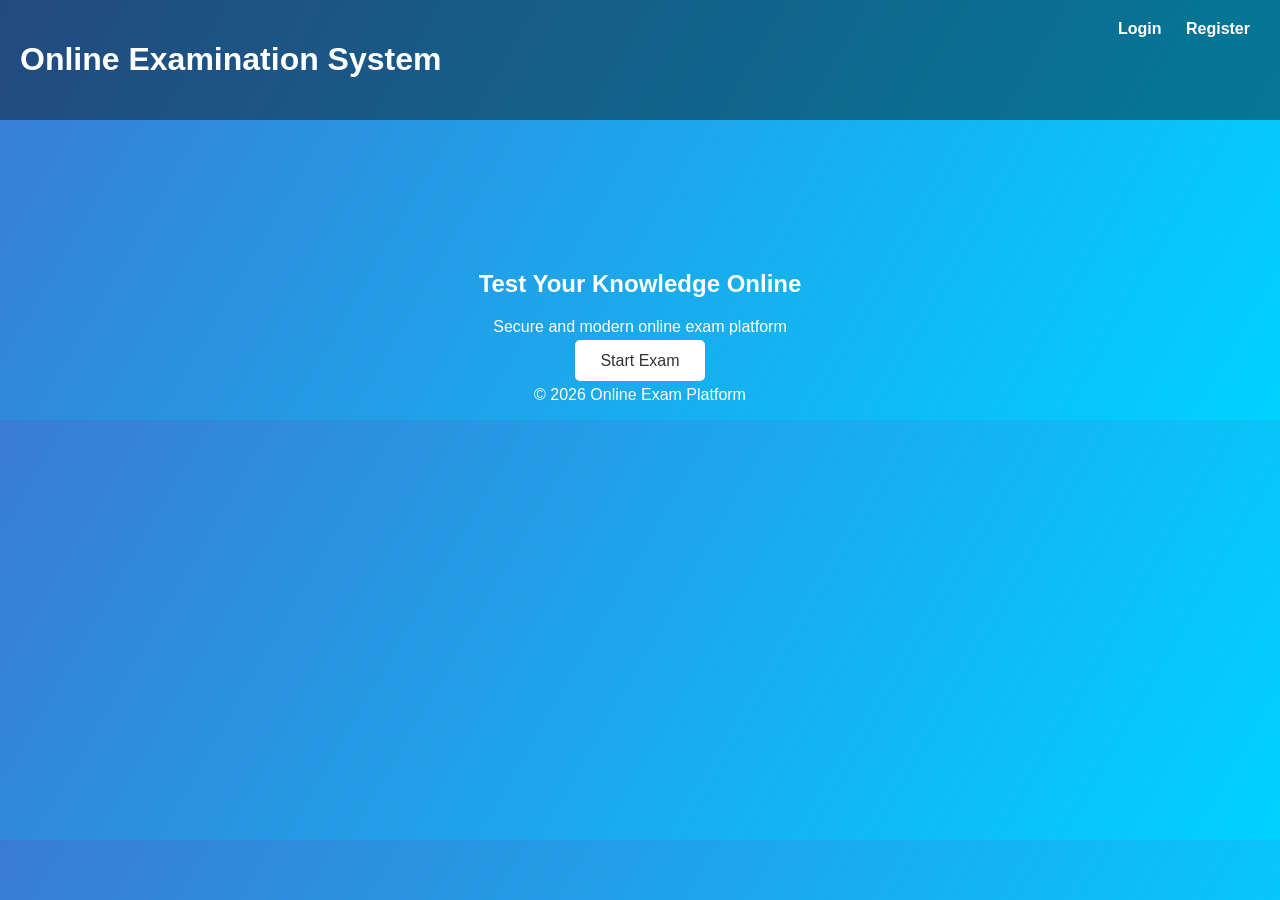
<file: online-exam-platform/index.html>
<!DOCTYPE html>
<html>
<head>
<title>Online Exam Platform</title>
<link rel="stylesheet" href="css/style.css">

</head>

<body>

<header>
<h1>Online Examination System</h1>
<nav>
<a href="login.html">Login</a>
<a href="register.html">Register</a>
</nav>
</header>

<section class="hero">
<h2>Test Your Knowledge Online</h2>
<p>Secure and modern online exam platform</p>
<a href="login.html" class="btn">Start Exam</a>
</section>

<footer>
<p>© 2026 Online Exam Platform </p>
</footer>

</body>
</html>
</file>
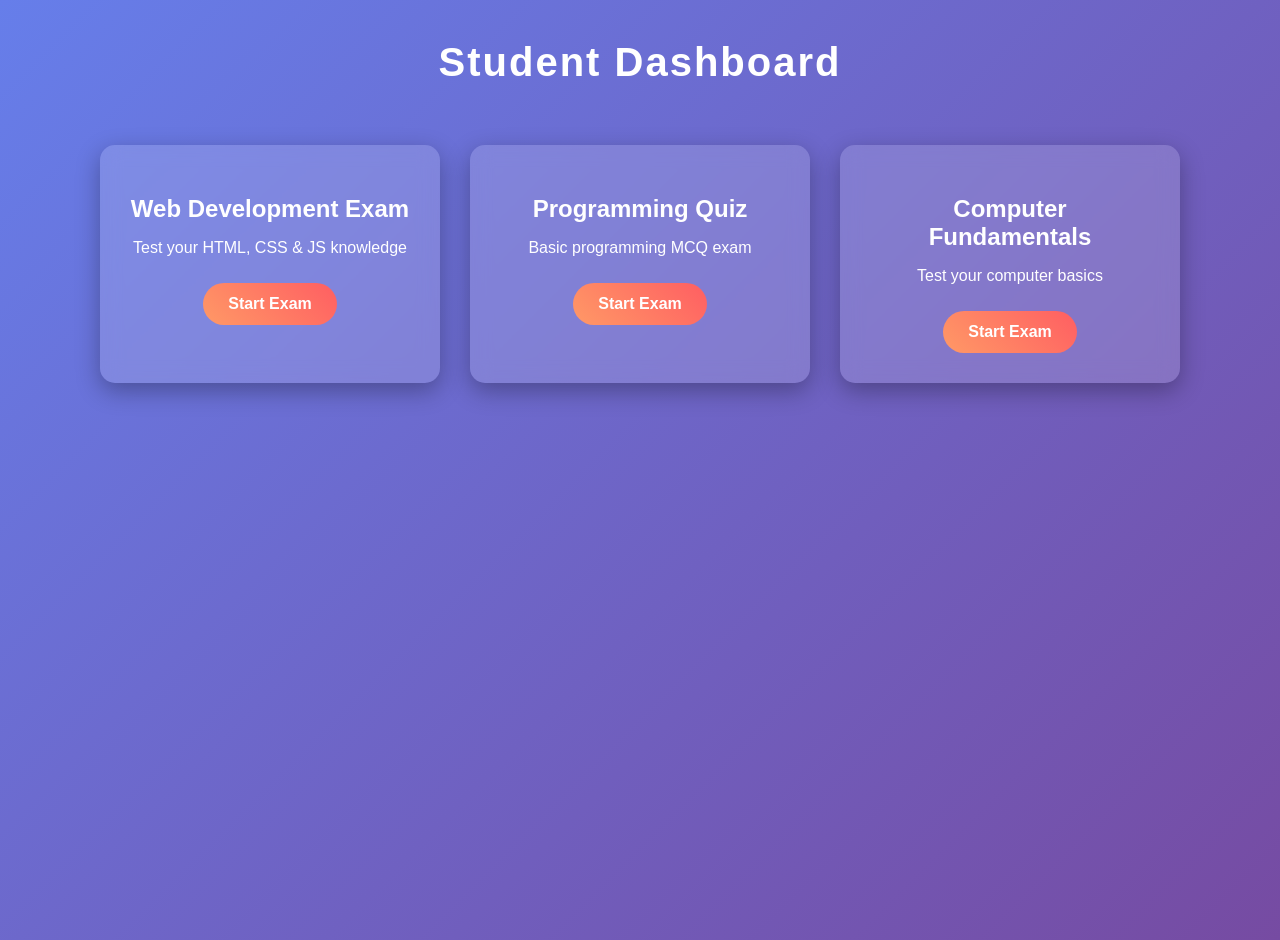
<file: online-exam-platform/dashboard.html>
<!DOCTYPE html>
<html>
<head>

<title>Dashboard</title>

<link rel="stylesheet" href="css/dashboard.css">

</head>
<body>

<h1>Student Dashboard</h1>

<div class="dashboard">

<div class="card">
<h2>Web Development Exam</h2>
<p>Test your HTML, CSS & JS knowledge</p>
<a href="instructions.html?exam=web">Start Exam</a>
</div>

<div class="card">
<h2>Programming Quiz</h2>
<p>Basic programming MCQ exam</p>
<a href="instructions.html?exam=programming">Start Exam</a>
</div>

<div class="card">
<h2>Computer Fundamentals</h2>
<p>Test your computer basics</p>
<a href="instructions.html?exam=computer">Start Exam</a>
</div>

</div>

</body>
</html>
</file>
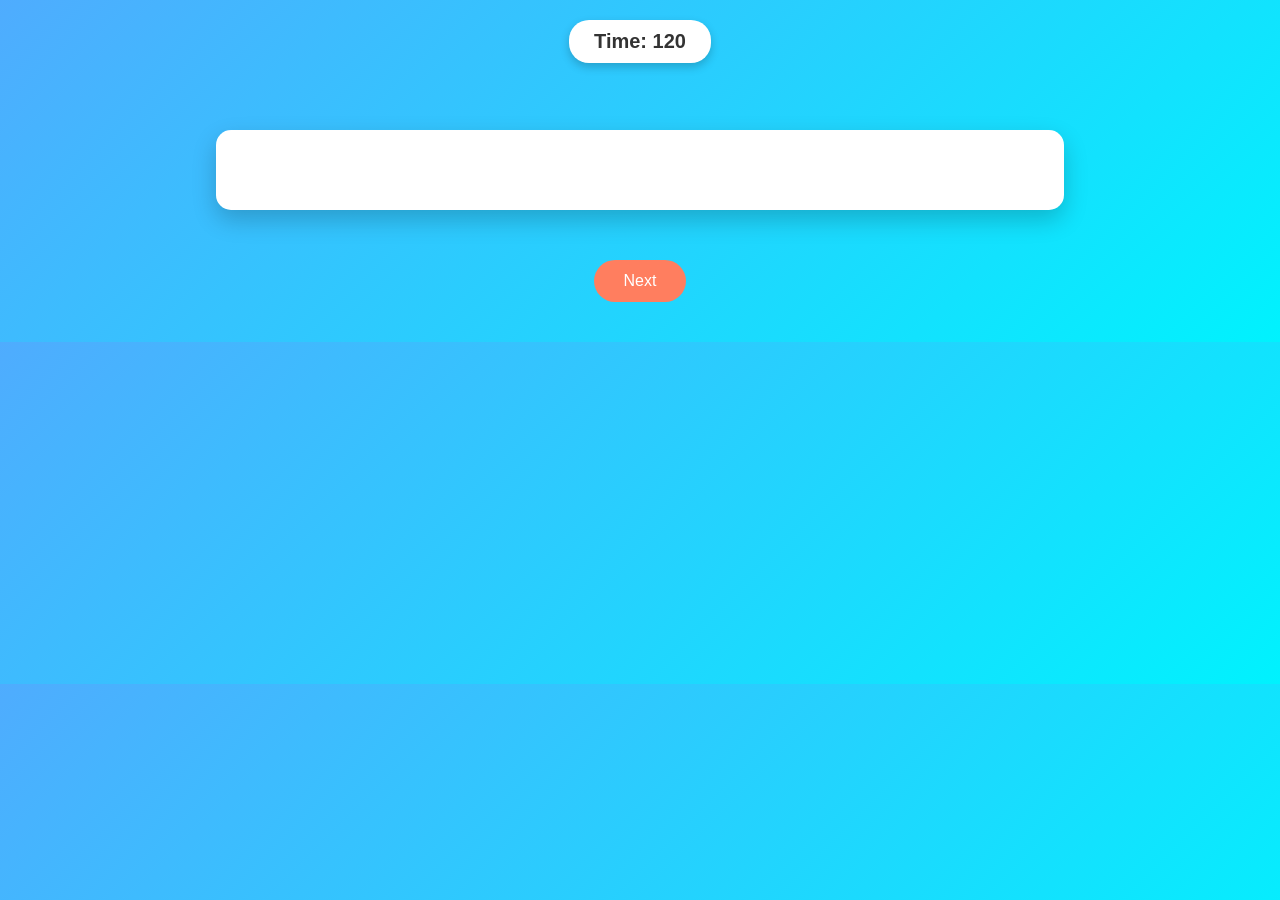
<file: online-exam-platform/exam.html>
<!DOCTYPE html>
<html>
<head>

<title>Exam</title>

<link rel="stylesheet" href="css/exam.css">

</head>

<body>

<h2 id="timer">Time: 120</h2>
<div id="palette"></div>

<div id="questionBox"></div>

<button onclick="nextQuestion()">Next</button>

<script src="js/exam.js"></script>
<script src="js/timer.js"></script>

</body>
</html>
</file>
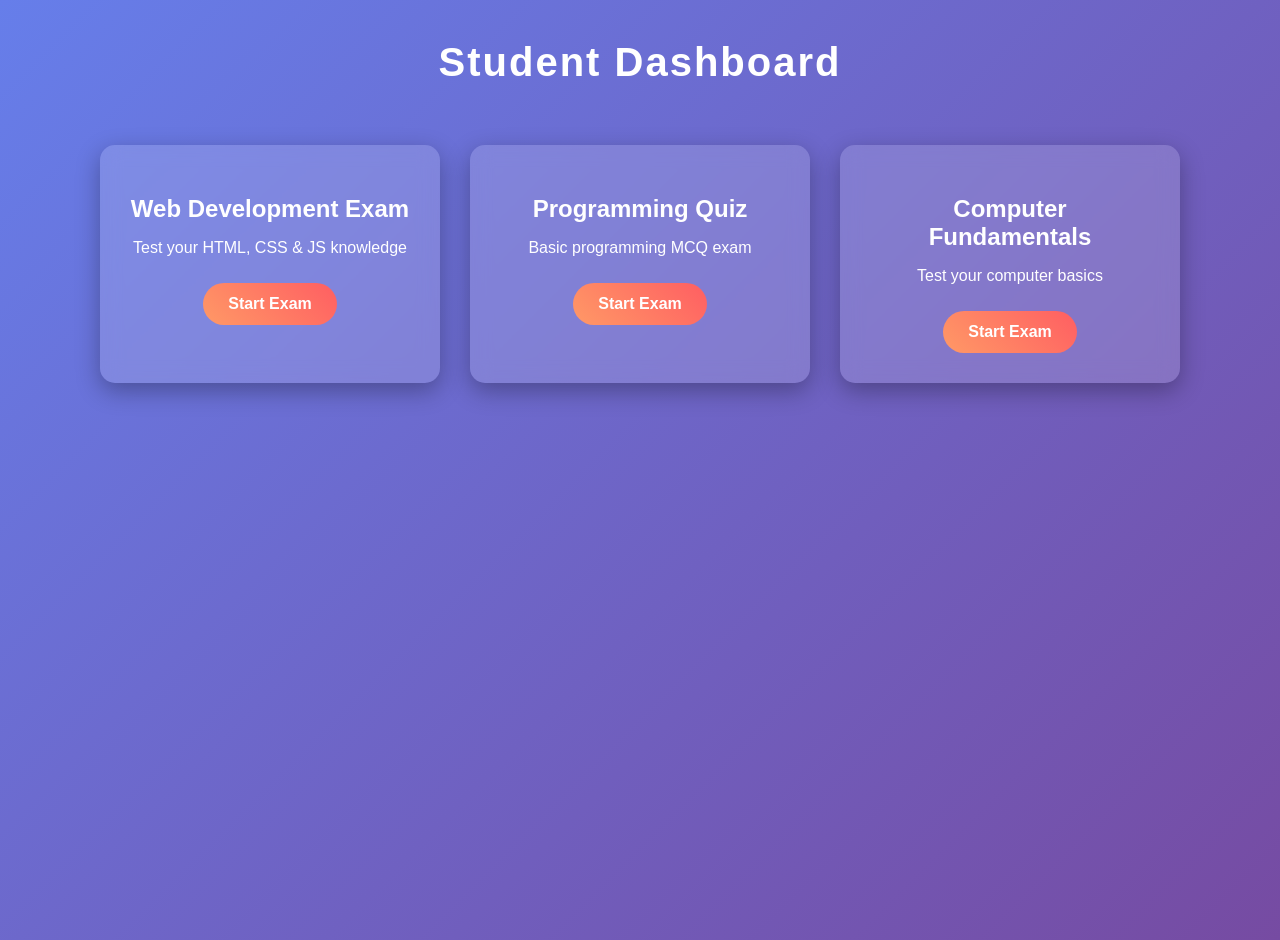
<file: online-exam-platform/instructions.html>
<!DOCTYPE html>
<html>

<head>

<title>Exam Instructions</title>

<link rel="stylesheet" href="css/instructions.css">

</head>

<body>

<div class="instructions-box">

<h1>Exam Instructions</h1>

<ul>

<li>Total Questions: 50</li>

<li>Time Limit: 30 Minutes</li>

<li>Each question has 4 options</li>

<li>Do not refresh the page</li>

<li>Click submit after finishing exam</li>

</ul>

<a id="startExam">Start Exam</a>

</div>

<script src="js/instructions.js"></script>

</body>

</html>
</file>
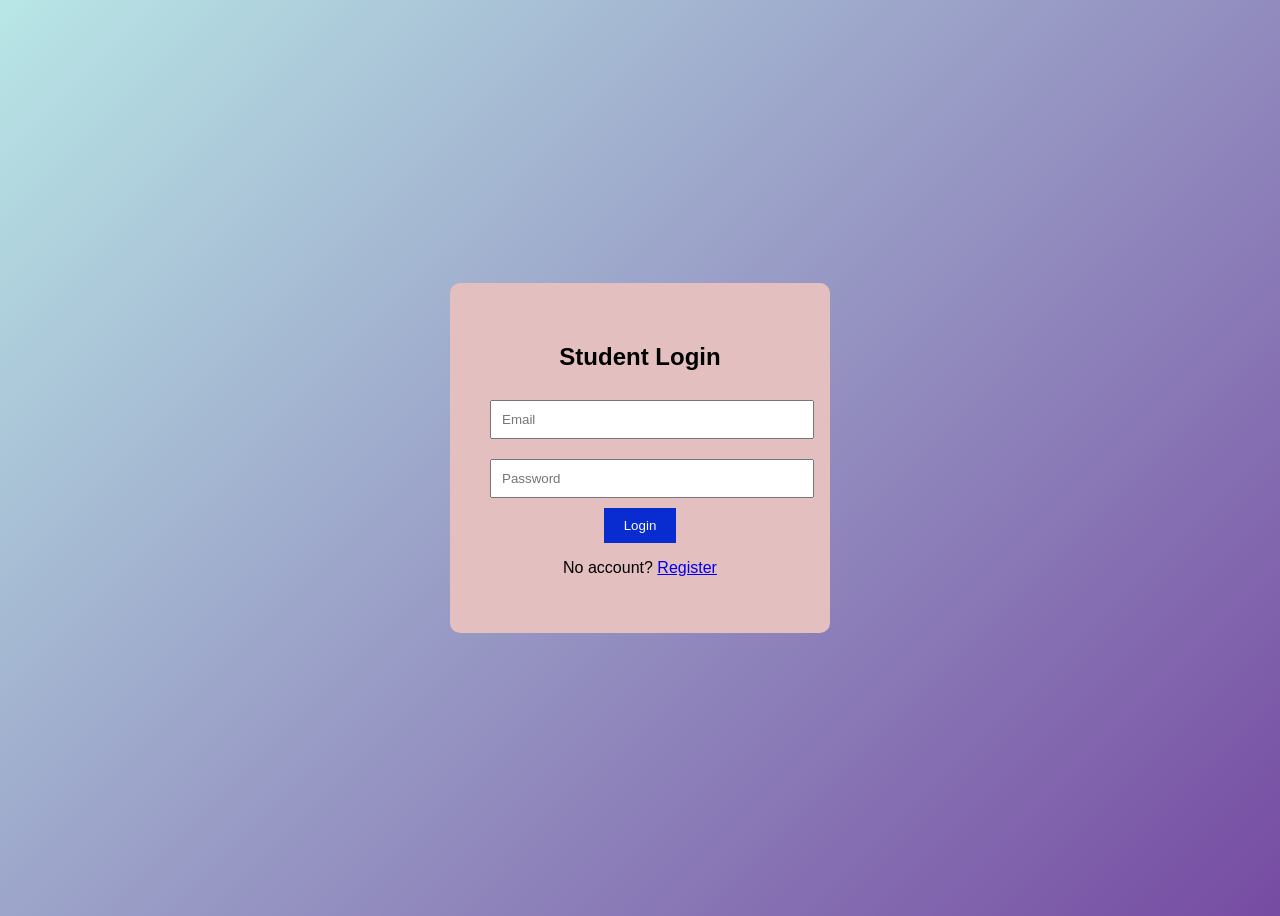
<file: online-exam-platform/login.html>
<!DOCTYPE html>
<html>
<head>
<title>Login</title>
<link rel="stylesheet" href="css/login.css">
</head>

<body>

<div class="login-box">

<h2>Student Login</h2>

<input type="email" id="email" placeholder="Email">
<input type="password" id="password" placeholder="Password">

<button onclick="login()">Login</button>

<p>No account? <a href="register.html">Register</a></p>

</div>

<script src="js/auth.js"></script>

</body>
</html>
</file>
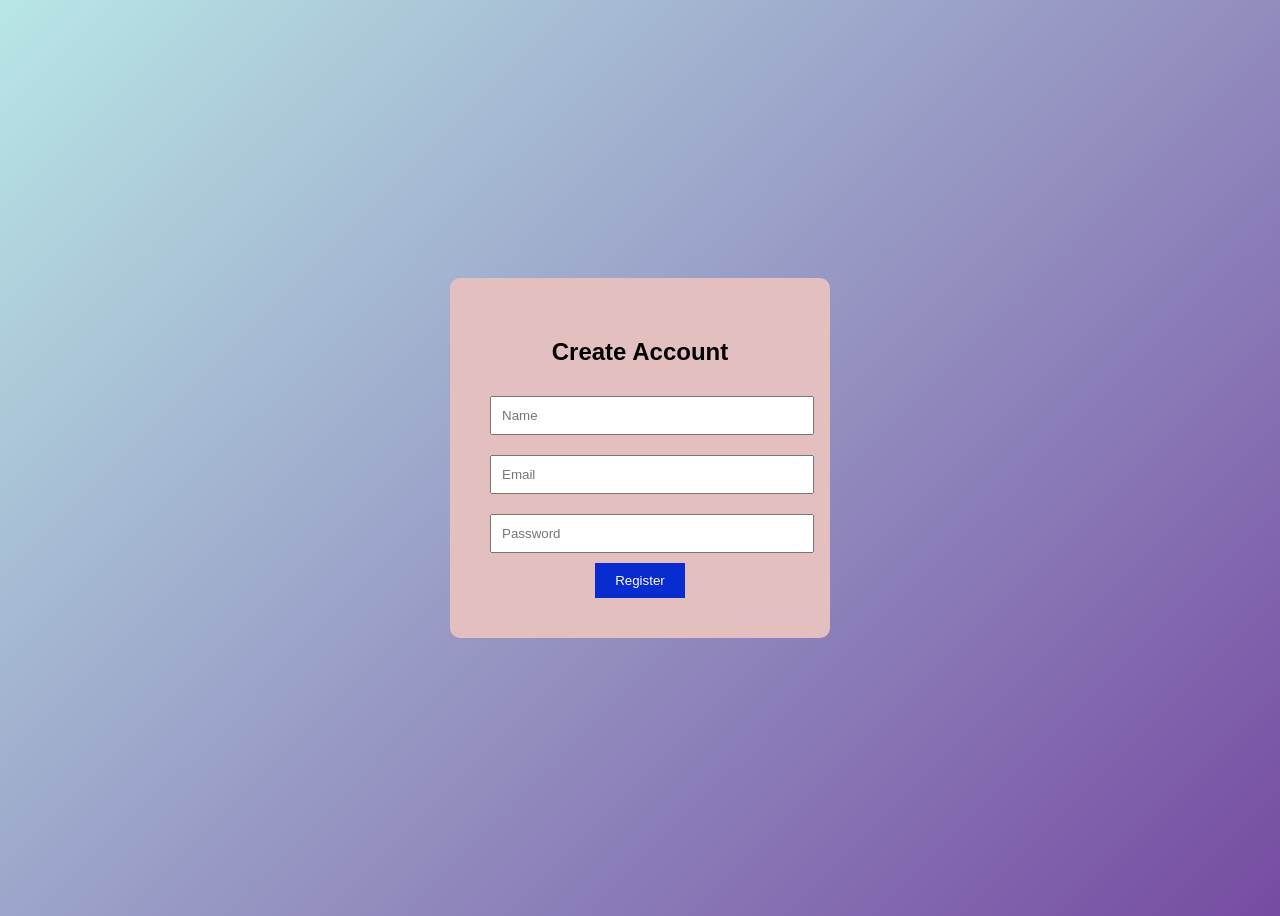
<file: online-exam-platform/register.html>
<!DOCTYPE html>
<html>
<head>
<title>Register</title>
<link rel="stylesheet" href="css/login.css">
</head>

<body>

<div class="login-box">

<h2><b>Create Account</b></h2>

<input type="text" id="name" placeholder="Name">
<input type="email" id="email" placeholder="Email">
<input type="password" id="password" placeholder="Password">

<button onclick="register()">Register</button>

</div>

<script src="js/auth.js"></script>

</body>
</html>
</file>
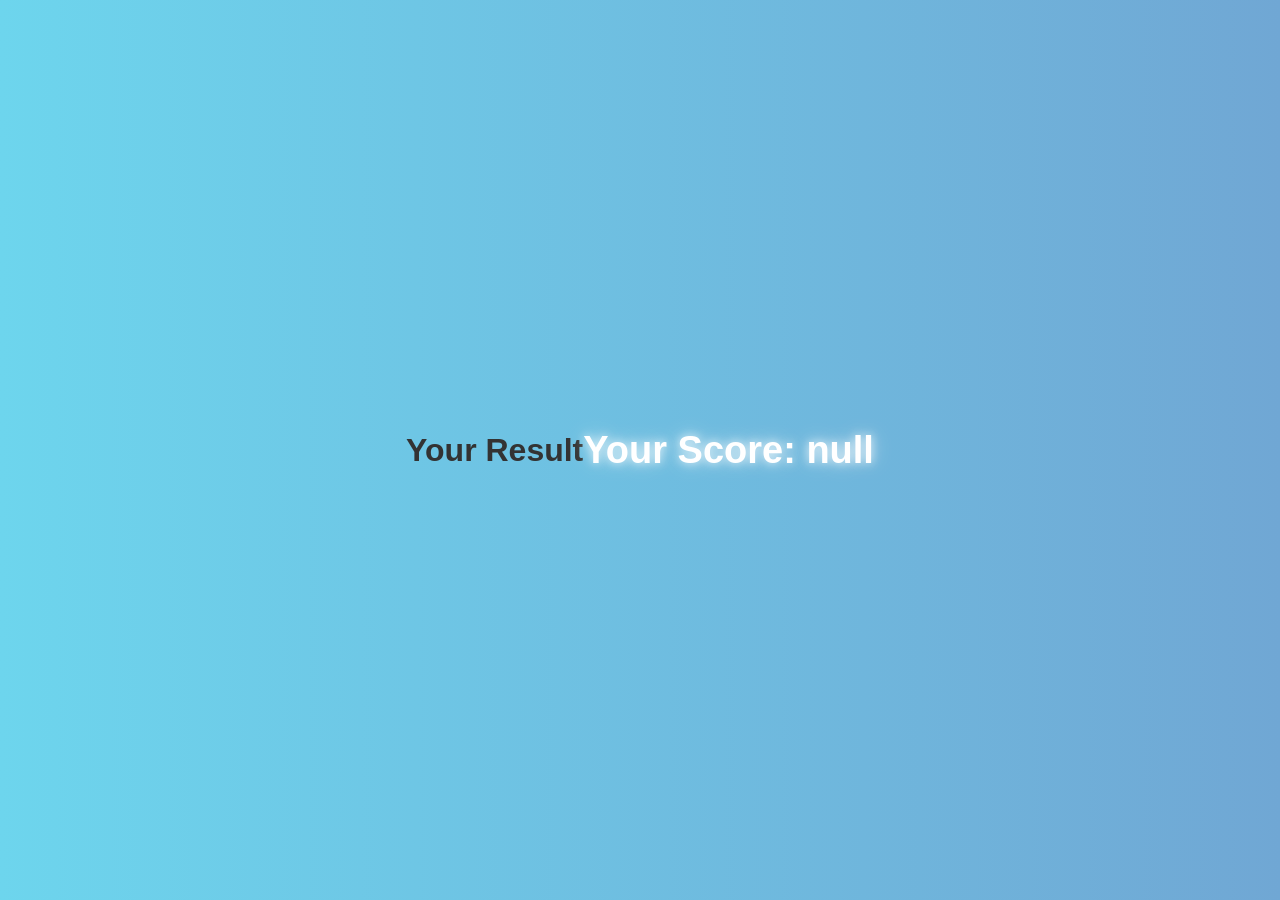
<file: online-exam-platform/result.html>
<!DOCTYPE html>
<html>
<head>
<title>Result</title>
<link rel="stylesheet" href="css/result.css">
</head>
<body>

<h1>Your Result</h1>

<div class="score-circle">
<h2 id="score"></h2>
</div>

<script src="js/result.js"></script>

</body>
</html>
</file>
<file: online-exam-platform/css/style.css>
body{
font-family: Arial;
margin:0;
background: linear-gradient(120deg,#3a7bd5,#00d2ff);
color:white;
text-align:center;
}

header{
display:flex;
justify-content:space-between;
padding:20px;
background:rgba(0,0,0,0.4);
}

nav a{
color:white;
margin:10px;
text-decoration:none;
font-weight:bold;
}

.hero{
margin-top:150px;
}

.btn{
padding:12px 25px;
background:white;
color:#333;
border-radius:5px;
text-decoration:none;
}
</file>
<file: online-exam-platform/css/dashboard.css>
/* Background */

body{
font-family: 'Poppins', sans-serif;
margin:0;
padding:0;
background: linear-gradient(135deg,#667eea,#764ba2);
min-height:100vh;
color:white;
text-align:center;
}


/* Heading */

h1{
margin-top:40px;
font-size:40px;
letter-spacing:2px;
animation: fadeDown 1s ease;
}


/* Dashboard container */

.dashboard{
display:flex;
justify-content:center;
flex-wrap:wrap;
gap:30px;
margin-top:60px;
}


/* Exam Card */

.card{
background:rgba(255,255,255,0.15);
backdrop-filter: blur(10px);
border-radius:15px;
padding:30px;
width:280px;
box-shadow:0 8px 25px rgba(0,0,0,0.3);
transition:0.4s;
animation: fadeUp 1s ease;
}


/* Card Hover Effect */

.card:hover{
transform: translateY(-10px) scale(1.05);
box-shadow:0 15px 35px rgba(0,0,0,0.4);
}


/* Card title */

.card h2{
margin-bottom:15px;
font-size:24px;
}


/* Start Exam Button */

.card a{
display:inline-block;
margin-top:10px;
padding:12px 25px;
border-radius:25px;
background: linear-gradient(45deg,#ff9966,#ff5e62);
color:white;
text-decoration:none;
font-weight:bold;
transition:0.3s;
}


/* Button Hover */

.card a:hover{
transform:scale(1.1);
box-shadow:0 0 15px rgba(255,255,255,0.6);
}


/* Animations */

@keyframes fadeUp{

from{
opacity:0;
transform:translateY(50px);
}

to{
opacity:1;
transform:translateY(0);
}

}


@keyframes fadeDown{

from{
opacity:0;
transform:translateY(-40px);
}

to{
opacity:1;
transform:translateY(0);
}

}


/* Responsive */

@media(max-width:768px){

.dashboard{
flex-direction:column;
align-items:center;
}

.card{
width:80%;
}

}
</file>
<file: online-exam-platform/css/exam.css>
body{
font-family: Arial, sans-serif;
background: linear-gradient(135deg,#4facfe,#00f2fe);
margin:0;
padding:0;
text-align:center;
color:#333;
}


#timer{
background:#fff;
display:inline-block;
padding:10px 25px;
border-radius:20px;
margin-top:20px;
font-size:20px;
font-weight:bold;
box-shadow:0 4px 10px rgba(0,0,0,0.2);
}


#questionBox{
background:white;
width:60%;
margin:50px auto;
padding:40px;
border-radius:15px;
box-shadow:0 10px 25px rgba(0,0,0,0.2);
animation: fadeIn 1s ease;
}


#questionBox h3{
margin-bottom:25px;
}


#questionBox button{
display:block;
width:80%;
margin:10px auto;
padding:12px;
border:none;
border-radius:8px;
background:#4facfe;
color:white;
font-size:16px;
cursor:pointer;
transition:0.3s;
}

#questionBox button:hover{
background:#0072ff;
transform:scale(1.05);
}


button{
padding:12px 30px;
margin-bottom:40px;
border:none;
border-radius:25px;
background:#ff7e5f;
color:white;
font-size:16px;
cursor:pointer;
transition:0.3s;
}

button:hover{
background:#eb5757;
transform:scale(1.1);
}


@keyframes fadeIn{
from{
opacity:0;
transform:translateY(20px);
}
to{
opacity:1;
transform:translateY(0);
}
}

.option{
display:block;
width:100%;
padding:12px;
margin:10px 0;
border-radius:10px;
border:2px solid #ccc;
background:white;
cursor:pointer;
transition:0.3s;
font-size:16px;
}

.option:hover{
background:#f1f1f1;
}

.option.selected{
background:linear-gradient(45deg,#667eea,#764ba2);
color:white;
border-color:#667eea;
transform:scale(1.05);
box-shadow:0 5px 15px rgba(0,0,0,0.3);
}

#palette{
position:fixed;
right:20px;
top:100px;
display:grid;
grid-template-columns:repeat(5,40px);
gap:10px;
}

.palette-btn{
width:40px;
height:40px;
border:none;
background:#ddd;
border-radius:5px;
cursor:pointer;
}

.palette-btn.answered{
background:#2ed573;
color:white;
}
</file>
<file: online-exam-platform/css/instructions.css>
body{
margin:0;
padding:0;
font-family: Arial, sans-serif;
background: linear-gradient(135deg,#4facfe,#00f2fe);
height:100vh;
display:flex;
justify-content:center;
align-items:center;
}



.instructions-box{
background:white;
padding:40px;
width:500px;
border-radius:15px;
box-shadow:0 10px 30px rgba(0,0,0,0.3);
text-align:center;
animation: fadeIn 1s ease;
}


.instructions-box h1{
margin-bottom:20px;
color:#333;
}


.instructions-box ul{
text-align:left;
margin:20px 0;
padding-left:20px;
}

.instructions-box li{
margin-bottom:10px;
font-size:16px;
color:#555;
}



.instructions-box a{
display:inline-block;
margin-top:20px;
padding:12px 30px;
background:linear-gradient(45deg,#ff6a00,#ee0979);
color:white;
text-decoration:none;
border-radius:25px;
font-size:16px;
transition:0.3s;
}



.instructions-box a:hover{
transform:scale(1.1);
box-shadow:0 5px 15px rgba(0,0,0,0.3);
}


@keyframes fadeIn{

from{
opacity:0;
transform:translateY(40px);
}

to{
opacity:1;
transform:translateY(0);
}

}


@media(max-width:600px){

.instructions-box{
width:90%;
padding:30px;
}

}
</file>
<file: online-exam-platform/css/login.css>
body{
background:linear-gradient(135deg,#b8e6e6,#764ba2);
display:flex;
justify-content:center;
align-items:center;
height:100vh;
font-family:Arial;
}

.login-box{
background:rgb(228, 191, 191);
padding:40px;
border-radius:10px;
width:300px;
text-align:center;
}

.login-box input{
width:100%;
padding:10px;
margin:10px 0;
}

button{
padding:10px 20px;
background:hwb(229 3% 19%);
color:rgb(253, 252, 252);
border:none;
cursor:pointer;
}
</file>
<file: online-exam-platform/css/result.css>
body{
font-family: Arial, sans-serif;
margin:0;
padding:0;
height:100vh;
display:flex;
justify-content:center;
align-items:center;
background: linear-gradient(270deg,#667eea,#764ba2,#6dd5ed);
background-size:600% 600%;
animation:bgMove 10s ease infinite;
color:#333;
}




.result-box{
background:rgba(255,255,255,0.15);
backdrop-filter:blur(10px);
padding:45px;
width:370px;
text-align:center;
border-radius:20px;
box-shadow:0 15px 40px rgba(0,0,0,0.3);
animation:fadeIn 1s ease;
border:1px solid rgba(255,255,255,0.3);
}




.result-box h1{
margin-bottom:15px;
color:white;
font-size:32px;
letter-spacing:1px;
}

#score{
font-size:38px;
font-weight:bold;
margin:25px 0;
color:#fff;
text-shadow:0 0 10px rgba(255,255,255,0.8),
0 0 20px rgba(255,255,255,0.6);
animation:floatScore 2s ease-in-out infinite;
}




.result-box button{
padding:12px 28px;
border:none;
border-radius:30px;
background:linear-gradient(45deg,#ff7e5f,#feb47b);
color:white;
font-size:16px;
cursor:pointer;
transition:0.4s;
margin:10px;
box-shadow:0 5px 15px rgba(0,0,0,0.3);
}




.result-box button:hover{
transform:translateY(-3px) scale(1.05);
box-shadow:0 10px 25px rgba(0,0,0,0.4);
}




.badge{
margin-top:15px;
font-size:18px;
font-weight:bold;
padding:10px 18px;
border-radius:30px;
display:inline-block;
letter-spacing:1px;
}


.pass{
background:linear-gradient(45deg,#00b09b,#96c93d);
color:white;
box-shadow:0 0 10px rgba(0,255,150,0.6);
}




.fail{
background:linear-gradient(45deg,#ff416c,#ff4b2b);
color:white;
box-shadow:0 0 10px rgba(255,80,80,0.7);
}



@keyframes floatScore{

0%{
transform:translateY(0);
}

50%{
transform:translateY(-8px);
}

100%{
transform:translateY(0);
}

}




@keyframes fadeIn{

from{
opacity:0;
transform:translateY(40px);
}

to{
opacity:1;
transform:translateY(0);
}

}


@keyframes bgMove{

0%{
background-position:0% 50%;
}

50%{
background-position:100% 50%;
}

100%{
background-position:0% 50%;
}

}
</file>
